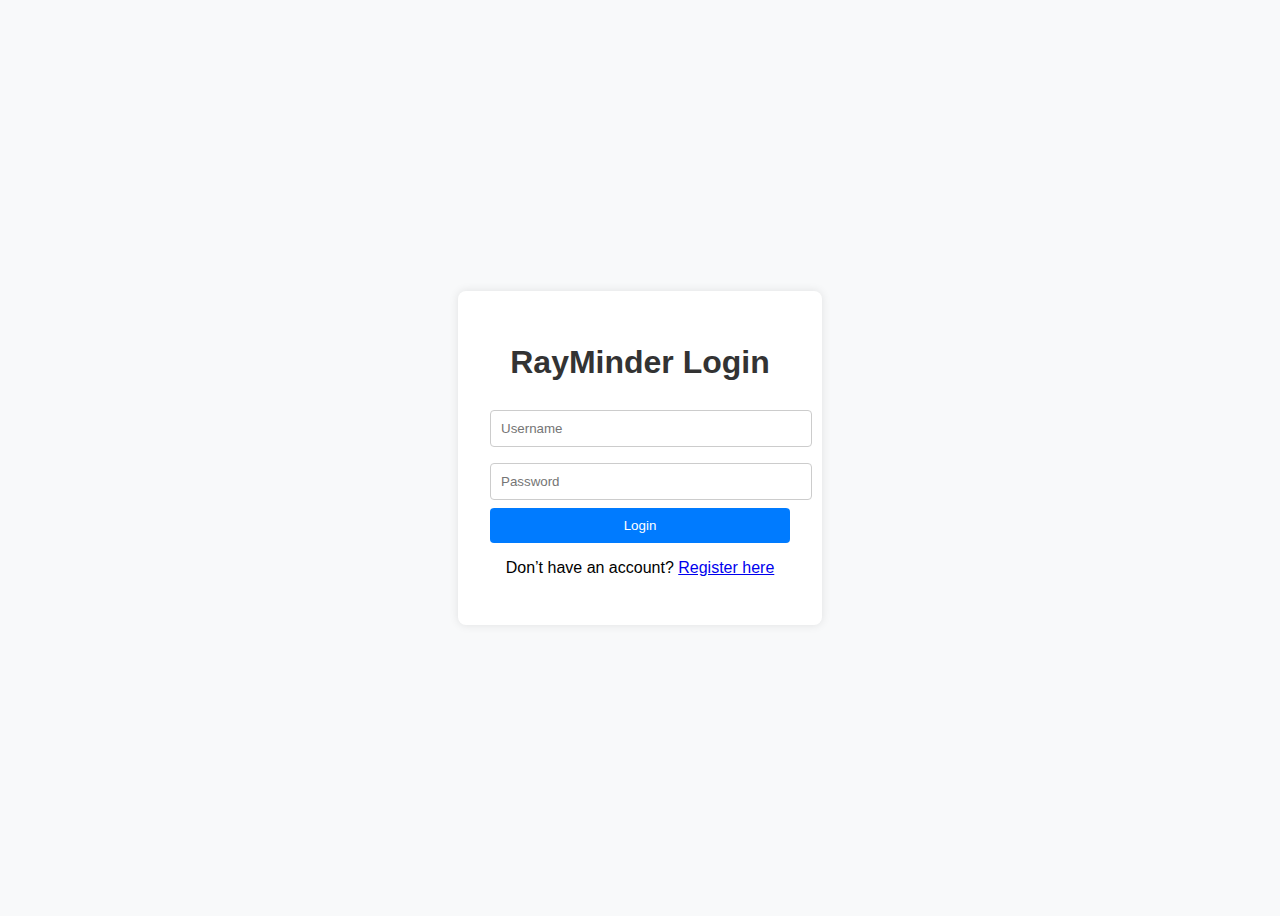
<file: RayMinderWeb/index.html>
<!DOCTYPE html>
<html lang="en">
<head>
  <meta charset="UTF-8" />
  <meta name="viewport" content="width=device-width, initial-scale=1.0">
  <title>RayMinder - Login</title>
  <link rel="stylesheet" href="style.css">
</head>
<body>
  <div class="container">
    <h1>RayMinder Login</h1>
    <form id="loginForm">
      <input type="text" id="username" placeholder="Username" required>
      <input type="password" id="password" placeholder="Password" required>
      <button type="submit">Login</button>
    </form>
    <p>Don’t have an account? <a href="register.html">Register here</a></p>
    <div id="message"></div>
  </div>
  <script src="script.js"></script>
</body>
</html>
</file>
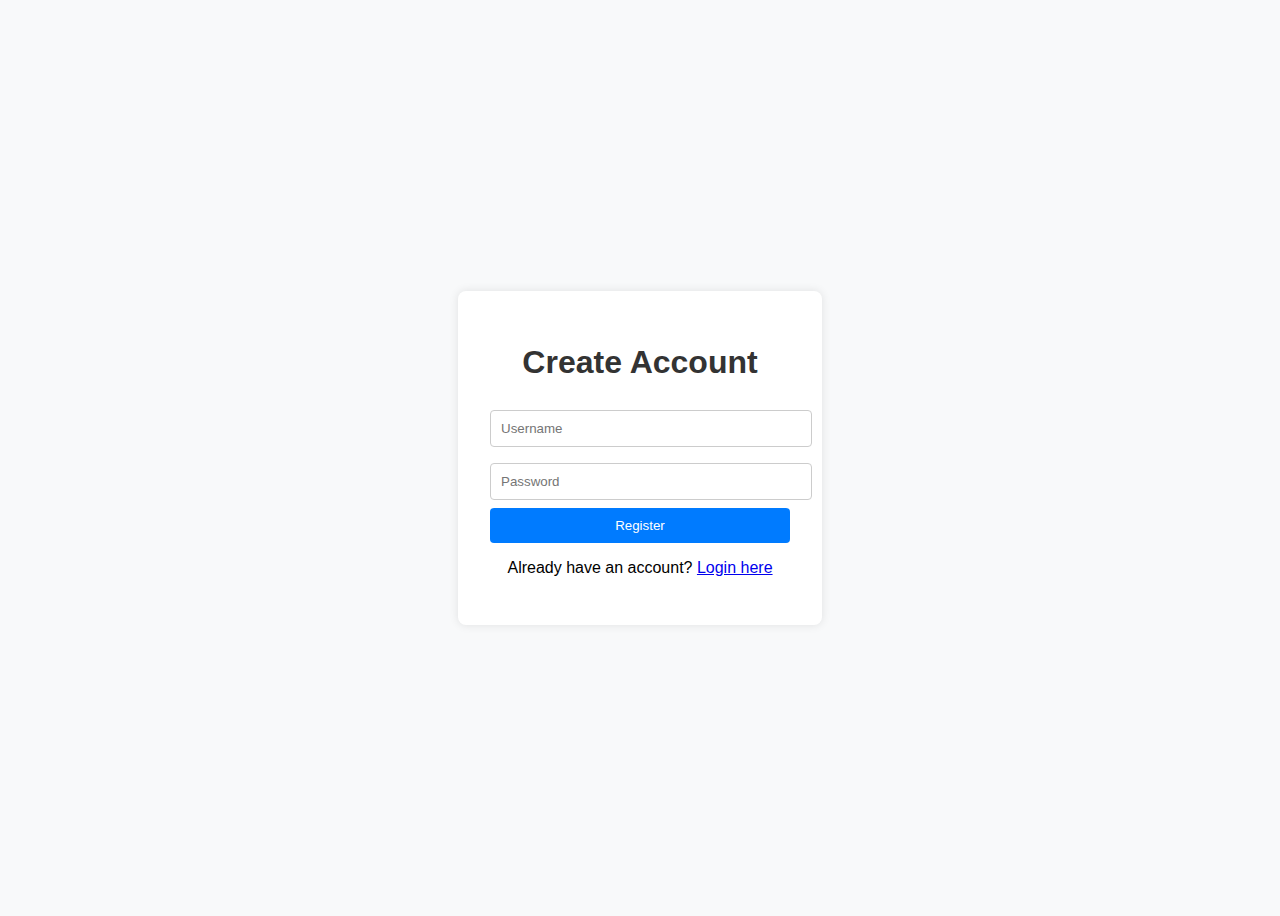
<file: RayMinderWeb/register.html>
<!DOCTYPE html>
<html lang="en">
<head>
  <meta charset="UTF-8" />
  <meta name="viewport" content="width=device-width, initial-scale=1.0">
  <title>RayMinder - Register</title>
  <link rel="stylesheet" href="style.css">
</head>
<body>
  <div class="container">
    <h1>Create Account</h1>
    <form id="registerForm">
      <input type="text" id="regUsername" placeholder="Username" required>
      <input type="password" id="regPassword" placeholder="Password" required>
      <button type="submit">Register</button>
    </form>
    <p>Already have an account? <a href="index.html">Login here</a></p>
    <div id="message"></div>
  </div>
  <script src="script.js"></script>
</body>
</html>
</file>
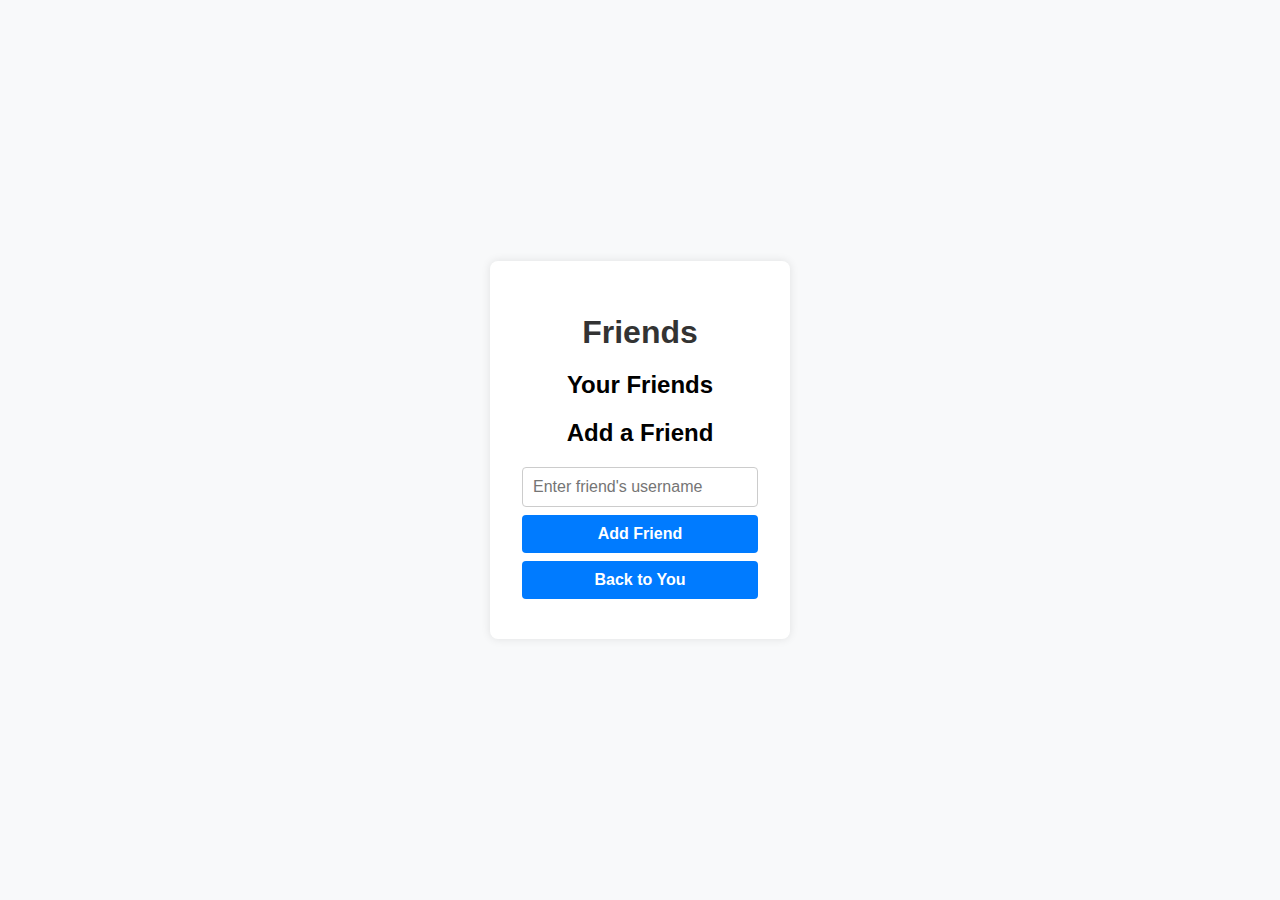
<file: RayMinder.Api/wwwroot/friends.html>
<!DOCTYPE html>
<html lang="en">
<head>
  <meta charset="UTF-8">
  <meta name="viewport" content="width=device-width, initial-scale=1.0">
  <title>Friends - RayMinder</title>
  <link rel="stylesheet" href="style.css">
</head>
<body>
  <div class="container">
    <h1>Friends</h1>

    <div id="user-info"></div>

    <div id="friends-section">
      <h2>Your Friends</h2>
      <ul id="friends-list"></ul>
    </div>

    <div id="add-friend-section">
      <h2>Add a Friend</h2>
      <input type="text" id="friend-username" placeholder="Enter friend's username">
      <button id="add-friend-btn">Add Friend</button>
    </div>

    <div>
      <button onclick="window.location.href='you.html'">Back to You</button>
    </div>
  </div>

  <script src="friends.js"></script>
</body>
</html>
</file>
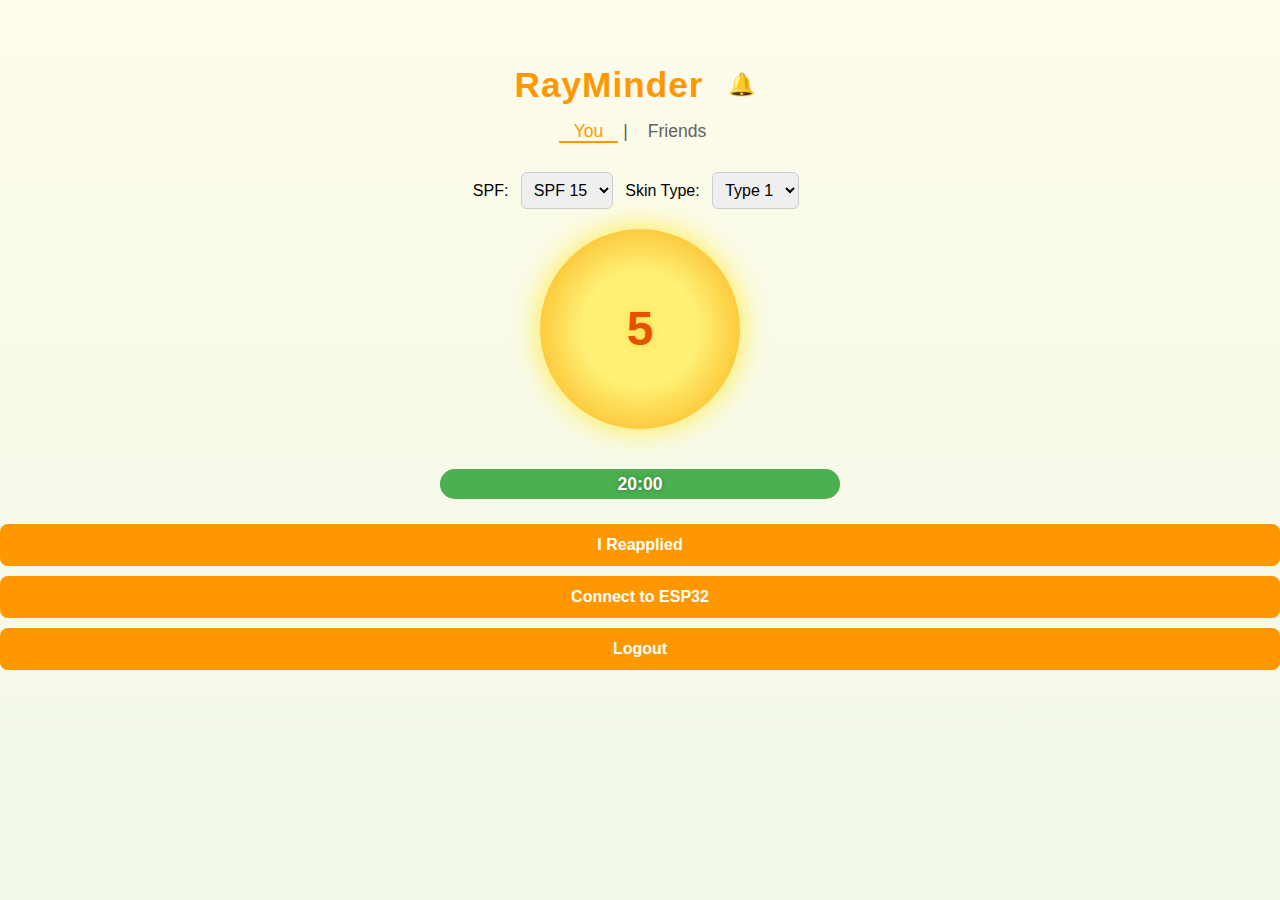
<file: RayMinder.Api/wwwroot/you.html>
<!DOCTYPE html>
<html lang="en">
<head>
  <meta charset="UTF-8">
  <meta name="viewport" content="width=device-width, initial-scale=1.0">
  <title>RayMinder</title>
  <link rel="stylesheet" href="style.css">
  <style>
    body {
      font-family: 'Segoe UI', Tahoma, Geneva, Verdana, sans-serif;
      background: linear-gradient(180deg, #fefcea, #f1f8e9);
      display: flex;
      flex-direction: column;
      align-items: center;
      justify-content: flex-start;
      height: 100vh;
      margin: 0;
      padding-top: 30px;
      text-align: center;
    }

    h1 {
      color: #ff9800;
      font-size: 2.2em;
      letter-spacing: 1px;
      margin-bottom: 5px;
      display: flex;
      align-items: center;
      justify-content: center;
      gap: 15px;
    }

    /* Notification container */
    #notification-container {
      position: relative;
      display: inline-block;
    }

    #notification-btn {
      background: none;
      border: none;
      font-size: 22px;
      cursor: pointer;
    }

    #notification-count {
      position: absolute;
      top: -6px;
      right: -6px;
      background: red;
      color: white;
      border-radius: 50%;
      padding: 2px 6px;
      font-size: 12px;
      display: none;
    }

    #notification-list {
      display: none;
      position: absolute;
      right: 0;
      top: 30px;
      background: white;
      border: 1px solid #ccc;
      border-radius: 8px;
      width: 250px;
      box-shadow: 0px 2px 6px rgba(0,0,0,0.15);
      max-height: 300px;
      overflow-y: auto;
      z-index: 1000;
      text-align: left;
    }

    #notification-list div {
      padding: 10px;
      border-bottom: 1px solid #eee;
    }

    .nav-tabs {
      font-size: 1.1em;
      color: #616161;
      margin-bottom: 30px;
    }

    .nav-tabs span {
      cursor: pointer;
      padding: 0 15px;
      font-weight: 500;
      transition: color 0.3s;
    }

    .nav-tabs span.active {
      color: #ff9800;
      border-bottom: 2px solid #ff9800;
    }

    #uv-circle {
      position: relative;
      width: 200px;
      height: 200px;
      border-radius: 50%;
      background: radial-gradient(circle at center, #fff176 40%, #fbc02d 80%);
      box-shadow: 0 0 30px #ffeb3b;
      display: flex;
      align-items: center;
      justify-content: center;
      margin-bottom: 40px;
      transition: all 0.5s ease;
    }

    #uv-value {
      position: absolute;
      font-size: 3em;
      font-weight: bold;
      color: #e65100;
      text-shadow: 0 0 10px rgba(255, 193, 7, 0.5);
    }

    #timer-container {
      width: 80%;
      max-width: 400px;
      height: 30px;
      background-color: #eeeeee;
      border-radius: 15px;
      overflow: hidden;
      margin-bottom: 20px;
      position: relative;
      box-shadow: inset 0 0 5px rgba(0,0,0,0.2);
    }

    #timer-bar {
      height: 100%;
      width: 100%;
      background-color: #4caf50;
      transition: width 1s linear, background-color 0.5s;
    }

    #timer-text {
      position: absolute;
      left: 50%;
      top: 50%;
      transform: translate(-50%, -50%);
      font-size: 1.1em;
      font-weight: 600;
      color: white;
      text-shadow: 0 0 5px rgba(0,0,0,0.3);
    }

    #reapply-btn, #connectBtn, #logoutBtn {
      background-color: #ff9800;
      color: white;
      border: none;
      padding: 12px 24px;
      border-radius: 8px;
      font-size: 1em;
      cursor: pointer;
      transition: 0.3s;
      margin: 5px;
    }

    #reapply-btn:hover, #connectBtn:hover, #logoutBtn:hover {
      background-color: #e65100;
    }

    #alert-message {
      margin-top: 20px;
      font-size: 1.2em;
      font-weight: bold;
      color: red;
    }

    .dropdown-container {
      margin-bottom: 20px;
    }

    select {
      padding: 8px;
      border-radius: 6px;
      border: 1px solid #ccc;
      font-size: 1em;
      margin: 0 8px;
    }

  </style>
</head>
<body>
  <h1>
    RayMinder
    <!-- Notification bell -->
    <div id="notification-container">
      <button id="notification-btn">🔔</button>
      <span id="notification-count">0</span>
      <div id="notification-list">
        <button id="mark-all-read-btn" style="
          width: 100%;
          background: #ff9800;
          color: white;
          border: none;
          padding: 8px;
          border-radius: 8px 8px 0 0;
          cursor: pointer;
        ">
          Mark all as read
        </button>
        <div id="notifications-content"></div>
      </div>
    </div>
  </h1>

  <div class="nav-tabs">
    <span class="active">You</span> | <span id="friendsTab">Friends</span>
  </div>

<div class="dropdown-container">
    <label for="spfSelect">SPF:</label>
    <select id="spfSelect">
      <option value="15">SPF 15</option>
      <option value="30">SPF 30</option>
      <option value="50">SPF 50</option>
    </select>

    <label for="skinSelect">Skin Type:</label>
    <select id="skinSelect">
      <option value="1">Type 1</option>
      <option value="2">Type 2</option>
      <option value="3">Type 3</option>
      <option value="4">Type 4</option>
      <option value="5">Type 5</option>
      <option value="6">Type 6</option>
    </select>
  </div>

  <div id="uv-circle">
    <span id="uv-value">5</span>
  </div>

  <div id="timer-container">
    <div id="timer-bar"></div>
    <div id="timer-text">20:00</div>
  </div>

  <button id="reapply-btn">I Reapplied</button>
  <button id="connectBtn">Connect to ESP32</button>
  <button id="logoutBtn">Logout</button>

  <div id="alert-message"></div>

  <script type="module" src="you.js"></script>
  <script src="location.js"></script>

  <script>
    // Logout handler
    document.getElementById("logoutBtn").addEventListener("click", () => {
      localStorage.removeItem('username');
      window.location.href = "index.html";
    });
    
    // Navigation
    document.getElementById("friendsTab").addEventListener("click", () => {
      window.location.href = "friends.html";
    });

    // Load notifications
    async function loadNotifications(username) {
      try {
        const response = await fetch(`http://localhost:5007/api/friendnotifications/${username}`);
        if (!response.ok) return;

        const notifications = await response.json();
        const container = document.getElementById('notifications-content');
        const count = document.getElementById('notification-count');

        container.innerHTML = '';
        const unread = notifications.filter(n => !n.isRead);
        count.style.display = unread.length > 0 ? 'block' : 'none';
        count.textContent = unread.length;

        if (notifications.length === 0) {
          container.innerHTML = `<div style="padding: 10px; text-align: center; color: gray;">No notifications</div>`;
          return;
        }

        notifications.forEach(n => {
          const div = document.createElement('div');
          div.innerHTML = `
            <div style="background:${n.isRead ? '#f9f9f9' : '#fffde7'};">
              <strong>${n.message}</strong><br>
              <small style="color:gray;">${new Date(n.createdAt).toLocaleString()}</small>
            </div>
          `;
          container.appendChild(div);
        });

      } catch (err) {
        console.error('Error loading notifications:', err);
      }
    }

    // Toggle and auto-refresh
    document.addEventListener('DOMContentLoaded', () => {
      const username = localStorage.getItem('username') || 'testuser'; // replace with actual logged-in username
      if (username) loadNotifications(username);

      const bell = document.getElementById('notification-btn');
      const list = document.getElementById('notification-list');

      bell.addEventListener('click', () => {
        list.style.display = list.style.display === 'block' ? 'none' : 'block';
      });

      document.addEventListener('click', (e) => {
        if (!document.getElementById('notification-container').contains(e.target)) {
          list.style.display = 'none';
        }
      });

      // Auto-refresh every 15 seconds
      setInterval(() => {
        if (username) loadNotifications(username);
      }, 15000);
    });

    // Handle "Mark all as read" button
    document.getElementById('mark-all-read-btn').addEventListener('click', async () => {
      const username = localStorage.getItem('username') || 'testuser';
      if (!username) return;

      try {
        const response = await fetch(`http://localhost:5007/api/friendnotifications/markallread/${username}`, {
          method: 'PUT'
        });

        if (response.ok) {
          console.log("All notifications marked as read");
          loadNotifications(username);
        } else {
          console.error("Failed to mark notifications as read");
        }
      } catch (err) {
        console.error('Error marking all as read:', err);
      }
    });
  </script>
</body>
</html>
</file>
<file: RayMinderWeb/style.css>
body {
  font-family: Arial, sans-serif;
  background: #f8f9fa;
  display: flex;
  justify-content: center;
  align-items: center;
  height: 100vh;
}

.container {
  background: #fff;
  padding: 2rem;
  border-radius: 8px;
  box-shadow: 0 0 10px rgba(0,0,0,0.1);
  width: 300px;
  text-align: center;
}

h1 {
  color: #333;
}

input {
  width: 100%;
  padding: 10px;
  margin: 8px 0;
  border: 1px solid #ccc;
  border-radius: 4px;
}

button {
  width: 100%;
  padding: 10px;
  background: #007bff;
  color: white;
  border: none;
  border-radius: 4px;
  cursor: pointer;
}

button:hover {
  background: #0056b3;
}

#message {
  margin-top: 10px;
}

.success {
  color: green;
}

.error {
  color: red;
}
</file>
<file: RayMinder.Api/wwwroot/style.css>
*,
*::before,
*::after {
  box-sizing: border-box;
}

body {
  font-family: Arial, sans-serif;
  background: #f8f9fa;
  display: flex;
  justify-content: center;
  align-items: center;
  height: 100vh;
  margin: 0; 
}

.container {
  background: #fff;
  padding: 2rem;
  border-radius: 8px;
  box-shadow: 0 0 10px rgba(0,0,0,0.1);
  width: 300px;
  text-align: center;
}

h1 {
  color: #333;
  margin-bottom: 1rem;
}

input, button {
  width: 100%;
  padding: 10px;
  margin: 8px 0;
  border-radius: 4px;
  border: 1px solid #ccc;
  font-size: 1rem;
  display: block;
}

button {
  background: #007bff;
  color: white;
  border: none;
  cursor: pointer;
  font-weight: bold;
}

button:hover {
  background: #0056b3;
}

#message {
  margin-top: 10px;
}

.success {
  color: green;
}

.error {
  color: red;
}

/* Notification Styles */
#notifications-container div {
  font-size: 0.85em;
  line-height: 1.3;
  color: #333;
  background: #fffde7;
  border-radius: 6px;
  padding: 8px 10px;
  margin: 6px 0;
  box-shadow: 0 1px 2px rgba(0,0,0,0.08);
  transition: background 0.3s;
}

#notifications-container div.read {
  background: #fafafa;
}

#notifications-container div:hover {
  background: #fff8dc;
}

#notifications-container {
  max-height: 300px; /* scrolls if too many */
  overflow-y: auto;
  text-align: left;
  margin-top: 10px;
}
</file>
